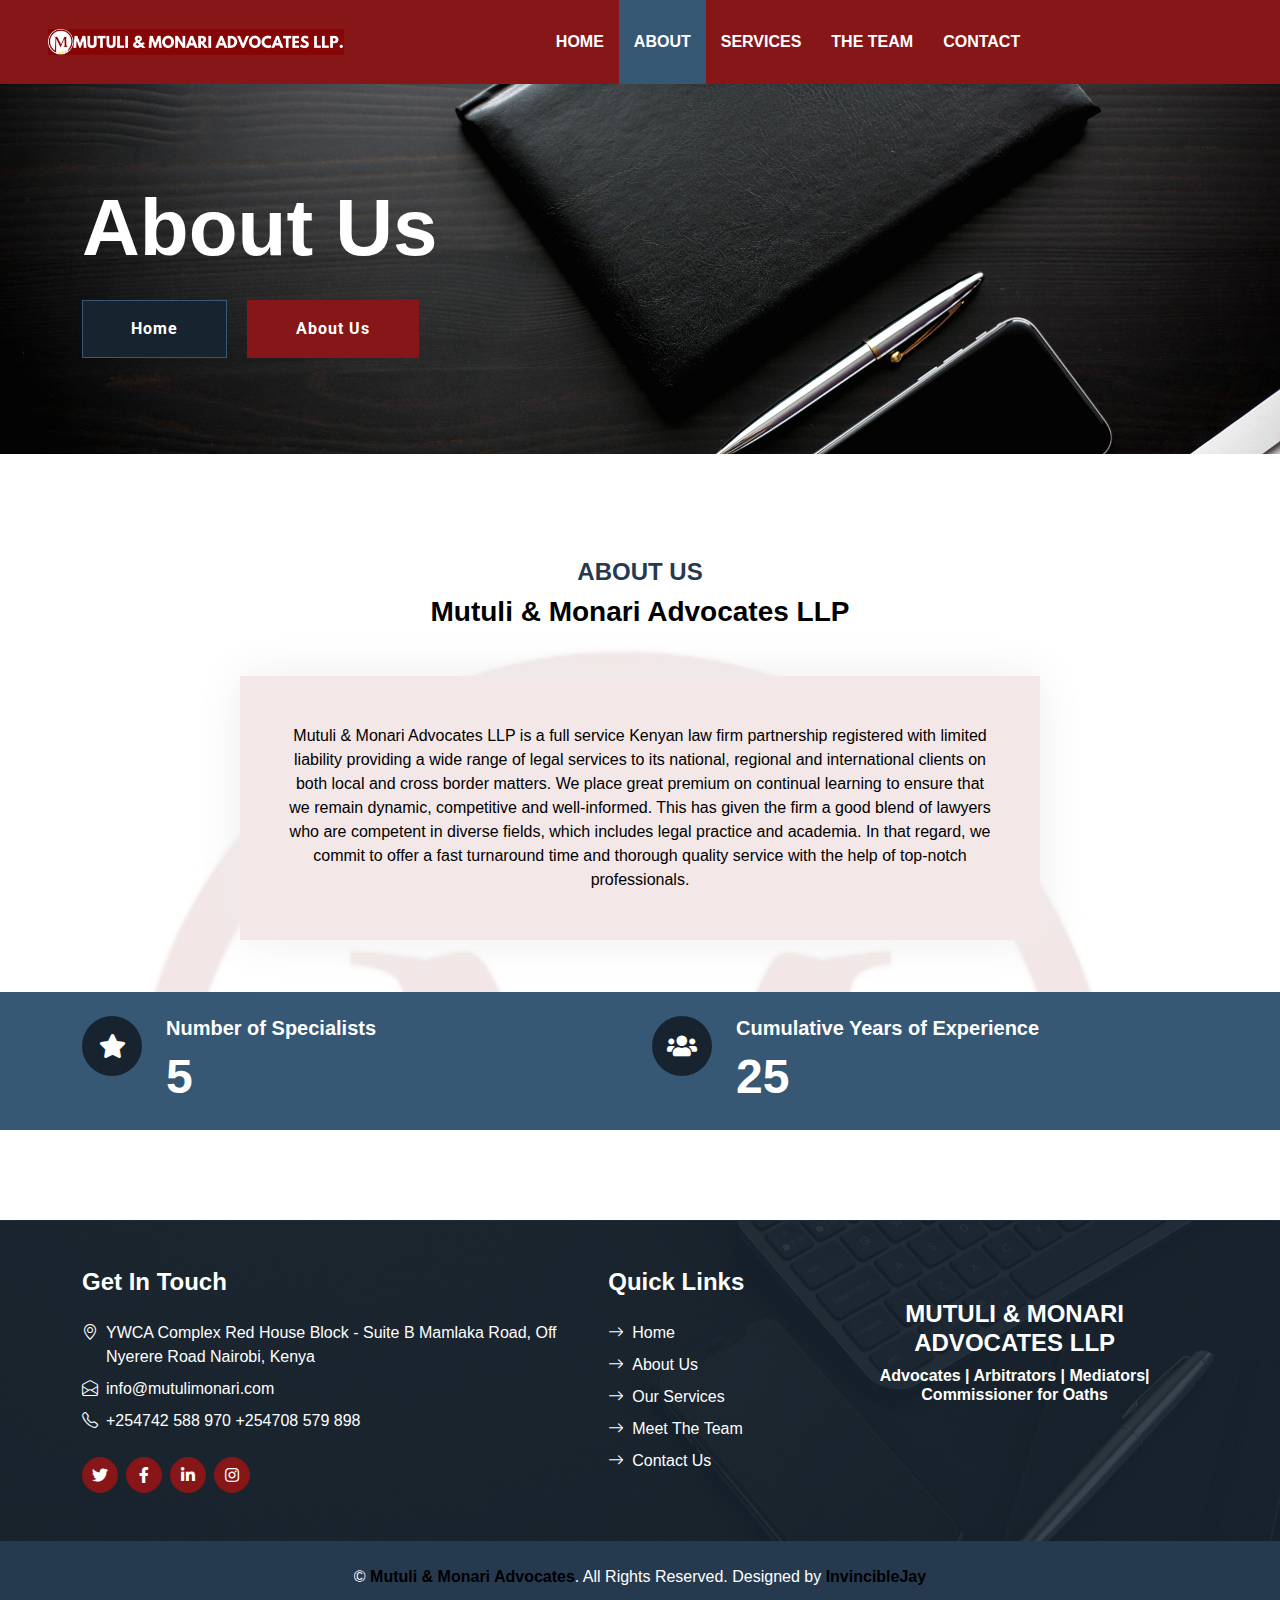
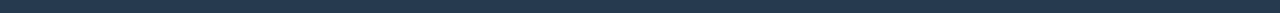
<file: about.html>
<!DOCTYPE html>
<html lang="en">

<head>
    <meta charset="utf-8">
    <title>Mutuli & Monari Advocates</title>
    <meta content="width=device-width, initial-scale=1.0" name="viewport">
    <meta content="Free HTML Templates" name="keywords">
    <meta content="Free HTML Templates" name="description">

    <!-- Favicon -->
    <link href="img/favicon.ico" rel="icon">

    <!-- Google Web Fonts -->
    <link rel="preconnect" href="https://fonts.gstatic.com">
    <link href="https://fonts.googleapis.com/css2?family=Open+Sans:wght@400;600&family=Roboto:wght@500;700&display=swap" rel="stylesheet">

    <!-- Icon Font Stylesheet -->
    <link href="https://cdnjs.cloudflare.com/ajax/libs/font-awesome/5.15.0/css/all.min.css" rel="stylesheet">
    <link href="https://cdn.jsdelivr.net/npm/bootstrap-icons@1.4.1/font/bootstrap-icons.css" rel="stylesheet">

    <!-- Libraries Stylesheet -->
    <link href="lib/owlcarousel/assets/owl.carousel.min.css" rel="stylesheet">

    <!-- Customized Bootstrap Stylesheet -->
    <link href="css/bootstrap.min.css" rel="stylesheet">

    <!-- Template Stylesheet -->
    <link href="css/style.css" rel="stylesheet">
</head>

<body>
    <!-- Topbar Start -->
   <!-- <div class="container-fluid px-5 d-none d-lg-block">
        <div class="row gx-5 py-3 align-items-center">
            <div class="col-lg-3">
                <div class="d-flex align-items-center justify-content-start">
				<img class="img-fluid w-30" src="img/logo.png" alt="">
                   <!-- <i class="bi bi-phone-vibrate fs-1 text-primary me-2"></i>
                    <h2 class="mb-0">+012 345 6789</h2>
                </div>
            </div>
            <div class="col-lg-6">
                <div class="d-flex align-items-center justify-content-center">
                    <a href="index.html" class="navbar-brand ms-lg-0">
                        <h1 class="m-0 display-5 text-primary">MUTULI & MONARI ADVOCATES LLP</h1>
                    </a>
                </div>
            </div>
            <div class="col-lg-3">
                <div class="d-flex align-items-center justify-content-end">
                    <a class="btn btn-primary btn-square rounded-circle me-2" href="#"><i class="fab fa-twitter"></i></a>
                    <a class="btn btn-primary btn-square rounded-circle me-2" href="#"><i class="fab fa-facebook-f"></i></a>
                    <a class="btn btn-primary btn-square rounded-circle me-2" href="https://www.google.com/url?sa=t&rct=j&q=&esrc=s&source=web&cd=&cad=rja&uact=8&ved=2ahUKEwimqMjp0Pb7AhXV3oUKHWDyASoQFnoECBQQAQ&url=https%3A%2F%2Fke.linkedin.com%2Fcompany%2Fmutuli-monari-advocates-llp&usg=AOvVaw3Au6HDKirfcSnIUM6yLDVP"><i class="fab fa-linkedin-in"></i></a>
                    <a class="btn btn-primary btn-square rounded-circle" href="#"><i class="fab fa-instagram"></i></a>
                </div>
            </div>
        </div>
    </div>-->
    <!-- Topbar End -->


    <!-- Navbar Start -->
    <nav class="navbar navbar-expand-lg bg-upnav navbar-dark shadow-sm py-3 py-lg-0 px-3 px-lg-5">
        <a href="index.html" class="navbar-brand d-flex d-lg-none">
            <h1 class="display-100 text-secondary mb-md-4">MUTULI & MONARI LLP</h1>
        </a>
        <button class="navbar-toggler" type="button" data-bs-toggle="collapse" data-bs-target="#navbarCollapse">
            <span class="navbar-toggler-icon"></span>
        </button>
		
		<div class="col-lg-3">
                <div class="d-flex align-items-center justify-content-start">
				<img class="img-fluid w-30" src="img/Log.png">
                </div>
         </div>
        <div class="collapse navbar-collapse" id="navbarCollapse">
            <div class="navbar-nav mx-auto py-0">
                <a href="index.html" class="nav-item nav-link">Home</a>
                <a href="about.html" class="nav-item nav-link active">About</a>
                <a href="service.html" class="nav-item nav-link">Services</a>
                <a href="team.html" class="nav-item nav-link">The Team</a>
                <a href="contact.html" class="nav-item nav-link">Contact</a>
            </div>
        </div>
    </nav>
    <!-- Navbar End -->


    <!-- Hero Start -->
    <div class="container-fluid bg-primary py-5 bg-hero mb-5">
        <div class="container py-5">
            <div class="row justify-content-start">
                <div class="col-lg-8 text-center text-lg-start">
                    <h1 class="display-1 text-white mb-md-4">About Us</h1>
                    <a href="" class="btn btn-primary py-md-3 px-md-5 me-3">Home</a>
                    <a href="" class="btn btn-secondary py-md-3 px-md-5">About Us</a>
                </div>
            </div>
        </div>
    </div>
    <!-- Hero End -->


    <!-- About Start -->
	<div class="bg-image">
    <div class="container-fluid about pt-2">
        <div class="container">
            <div class="row gx-3">
                <!--<div class="col-lg-6 mb-5 mb-lg-0">
                    <div class="d-flex h-80 border border-5 border-primary border-bottom-0 pt-4">
                        <img class="img-fluid mt-auto mx-auto" src="img/back1.png">
                    </div>
                </div>-->
                <div class="container-fluid py-5">
                    <div class="mx-auto text-center mb-5" style="max-width: 500px;">
                        <h4 class="text-primary text-uppercase">About Us</h4>
                        <h3 class="display-8">Mutuli & Monari Advocates LLP</h3>
                    </div>
			         <div class="mx-auto text-center mb-1" style="max-width: 800px;">
                     <div class="service-item bg-light text-center p-5">
                        <p class="mb-0">Mutuli & Monari Advocates LLP is a full service Kenyan law firm partnership registered with
					limited liability providing a wide range of legal services to its national, regional and international clients
					on both local and cross border matters.
                    We place great premium on continual learning to ensure that we remain dynamic, competitive and well-informed. 
					This has given the firm a good blend of lawyers who are competent in diverse fields, which includes legal practice 
					and academia. 
                    In that regard, we commit to offer a fast turnaround time and thorough quality service with the help of top-notch professionals.</p>
                     </div>              
                     </div>
                </div>
            </div>
        </div>
    </div>
	</div>
    <!-- About End -->


    <!-- Facts Start -->
        <div class="container-fluid bg-primary facts py-6 mb-5">
        <div class="container py-4">
            <div class="row gx-10 gy-10">
                <div class="col-lg-6 col-md-6">
                    <div class="d-flex">
                        <div class="bg-secondary rounded-circle d-flex align-items-center justify-content-center mb-4" style="width: 60px; height: 60px;">
                            <i class="fa fa-star fs-4 text-white"></i>
                        </div>
                        <div class="ps-4">
                            <h5 class="text-white">Number of Specialists</h5>
                            <h1 class="display-5 text-white mb-0" data-toggle="counter-up">5</h1>
                        </div>
                    </div>
                </div>
                <div class="col-lg-6 col-md-6">
                    <div class="d-flex">
                        <div class="bg-secondary rounded-circle d-flex align-items-center justify-content-center mb-3" style="width: 60px; height: 60px;">
                            <i class="fa fa-users fs-4 text-white"></i>
                        </div>
                        <div class="ps-4">
                            <h5 class="text-white">Cumulative Years of Experience</h5>
                            <h1 class="display-5 text-white mb-0" data-toggle="counter-up">25</h1>
                        </div>
                    </div>
                </div>
            </div>
        </div>
    </div>
    <!-- Facts End -->


    <!-- Team Start -->
   <!-- <div class="container-fluid py-5">
        <div class="container">
            <div class="mx-auto text-center mb-5" style="max-width: 500px;">
                <h6 class="text-primary text-uppercase">The Team</h6>
                <h1 class="display-5">We Are Professional Organic Farmers</h1>
            </div>
            <div class="row g-5">
                <div class="col-lg-4 col-md-6">
                    <div class="row g-0">
                        <div class="col-10">
                            <div class="position-relative">
                                <img class="img-fluid w-100" src="img/team-1.jpg" alt="">
                                <div class="position-absolute start-0 bottom-0 w-100 py-3 px-4" style="background: rgba(52, 173, 84, .85);">
                                    <h4 class="text-white">Farmer Name</h4>
                                    <span class="text-white">Designation</span>
                                </div>
                            </div>
                        </div>
                        <div class="col-2">
                            <div class="h-100 d-flex flex-column align-items-center justify-content-around bg-secondary py-5">
                                <a class="btn btn-square rounded-circle bg-white" href="#"><i class="fab fa-twitter text-secondary"></i></a>
                                <a class="btn btn-square rounded-circle bg-white" href="#"><i class="fab fa-facebook-f text-secondary"></i></a>
                                <a class="btn btn-square rounded-circle bg-white" href="#"><i class="fab fa-linkedin-in text-secondary"></i></a>
                                <a class="btn btn-square rounded-circle bg-white" href="#"><i class="fab fa-instagram text-secondary"></i></a>
                            </div>
                        </div>
                    </div>
                </div>
                <div class="col-lg-4 col-md-6">
                    <div class="row g-0">
                        <div class="col-10">
                            <div class="position-relative">
                                <img class="img-fluid w-100" src="img/team-2.jpg" alt="">
                                <div class="position-absolute start-0 bottom-0 w-100 py-3 px-4" style="background: rgba(52, 173, 84, .85);">
                                    <h4 class="text-white">Farmer Name</h4>
                                    <span class="text-white">Designation</span>
                                </div>
                            </div>
                        </div>
                        <div class="col-2">
                            <div class="h-100 d-flex flex-column align-items-center justify-content-around bg-secondary py-5">
                                <a class="btn btn-square rounded-circle bg-white" href="#"><i class="fab fa-twitter text-secondary"></i></a>
                                <a class="btn btn-square rounded-circle bg-white" href="#"><i class="fab fa-facebook-f text-secondary"></i></a>
                                <a class="btn btn-square rounded-circle bg-white" href="#"><i class="fab fa-linkedin-in text-secondary"></i></a>
                                <a class="btn btn-square rounded-circle bg-white" href="#"><i class="fab fa-instagram text-secondary"></i></a>
                            </div>
                        </div>
                    </div>
                </div>
                <div class="col-lg-4 col-md-6">
                    <div class="row g-0">
                        <div class="col-10">
                            <div class="position-relative">
                                <img class="img-fluid w-100" src="img/team-3.jpg" alt="">
                                <div class="position-absolute start-0 bottom-0 w-100 py-3 px-4" style="background: rgba(52, 173, 84, .85);">
                                    <h4 class="text-white">Farmer Name</h4>
                                    <span class="text-white">Designation</span>
                                </div>
                            </div>
                        </div>
                        <div class="col-2">
                            <div class="h-100 d-flex flex-column align-items-center justify-content-around bg-secondary py-5">
                                <a class="btn btn-square rounded-circle bg-white" href="#"><i class="fab fa-twitter text-secondary"></i></a>
                                <a class="btn btn-square rounded-circle bg-white" href="#"><i class="fab fa-facebook-f text-secondary"></i></a>
                                <a class="btn btn-square rounded-circle bg-white" href="#"><i class="fab fa-linkedin-in text-secondary"></i></a>
                                <a class="btn btn-square rounded-circle bg-white" href="#"><i class="fab fa-instagram text-secondary"></i></a>
                            </div>
                        </div>
                    </div>
                </div>
            </div>
        </div>
    </div>-->
    <!-- Team End -->
    

    <!-- Footer Start -->
    <div class="container-fluid bg-footer bg-primary text-white mt-5">
        <div class="container">
            <div class="row gx-2">
                <div class="col-lg-8 col-md-6">
                    <div class="row gx-5">
                        <div class="col-lg-8 col-md-12 pt-5 mb-5">
                            <h4 class="text-white mb-4">Get In Touch</h4>
                            <div class="d-flex mb-2">
                                <i class="bi bi-geo-alt text-white me-2"></i>
                                <p class="text-white mb-0">YWCA Complex
									Red House Block - Suite B
									Mamlaka Road, Off Nyerere Road
									Nairobi, Kenya
									<p>					
                            </div>
                            <div class="d-flex mb-2">
                                <i class="bi bi-envelope-open text-white me-2"></i>
                                <p class="text-white mb-0">info@mutulimonari.com</p>
                            </div>
                            <div class="d-flex mb-2">
                                <i class="bi bi-telephone text-white me-2"></i>
                                <p class="text-white mb-0">+254742 588 970
								                           +254708 579 898</p>
                            </div>
                            <div class="d-flex mt-4">
                                <a class="btn btn-secondary btn-square rounded-circle me-2" href="#"><i class="fab fa-twitter"></i></a>
                                <a class="btn btn-secondary btn-square rounded-circle me-2" href="#"><i class="fab fa-facebook-f"></i></a>
                                <a class="btn btn-secondary btn-square rounded-circle me-2" href="#"><i class="fab fa-linkedin-in"></i></a>
                                <a class="btn btn-secondary btn-square rounded-circle" href="#"><i class="fab fa-instagram"></i></a>
                            </div>
                        </div>
                        <div class="col-lg-4 col-md-12 pt-0 pt-lg-5 mb-5">
                            <h4 class="text-white mb-4">Quick Links</h4>
                            <div class="d-flex flex-column justify-content-start">
                                <a class="text-white mb-2" href="index.html"><i class="bi bi-arrow-right text-white me-2"></i>Home</a>
                                <a class="text-white mb-2" href="about.html"><i class="bi bi-arrow-right text-white me-2"></i>About Us</a>
                                <a class="text-white mb-2" href="service.html"><i class="bi bi-arrow-right text-white me-2"></i>Our Services</a>
                                <a class="text-white mb-2" href="team.html"><i class="bi bi-arrow-right text-white me-2"></i>Meet The Team</a>
                                <a class="text-white" href="contact.html"><i class="bi bi-arrow-right text-white me-2"></i>Contact Us</a>
                            </div>
                        </div>
                        <!--<div class="col-lg-4 col-md-12 pt-0 pt-lg-5 mb-5">
                            <h4 class="text-white mb-4">Popular Links</h4>
                            <div class="d-flex flex-column justify-content-start">
                                <a class="text-white mb-2" href="#"><i class="bi bi-arrow-right text-white me-2"></i>Home</a>
                                <a class="text-white mb-2" href="#"><i class="bi bi-arrow-right text-white me-2"></i>About Us</a>
                                <a class="text-white mb-2" href="#"><i class="bi bi-arrow-right text-white me-2"></i>Our Services</a>
                                <a class="text-white mb-2" href="#"><i class="bi bi-arrow-right text-white me-2"></i>Meet The Team</a>
                                <a class="text-white mb-2" href="#"><i class="bi bi-arrow-right text-white me-2"></i>Latest Blog</a>
                                <a class="text-white" href="#"><i class="bi bi-arrow-right text-white me-2"></i>Contact Us</a>
                            </div>
                        </div>-->
                    </div>
                </div>
                <div class="col-lg-4 col-md-6 mt-lg-n5">
                    <div class="d-flex flex-column align-items-center justify-content-center text-center h-100 style="background: rgba(23, 36, 48, 0.85);"">
                        <h4 class="text-white">MUTULI & MONARI ADVOCATES LLP</h4>
                        <h6 class="text-white">Advocates | Arbitrators | Mediators| Commissioner for Oaths</h6>
                    </div>
                </div>
            </div>
        </div>
    </div>
    <div class="container-fluid bg-dark text-white py-4">
        <div class="container text-center">
            <p class="mb-0">&copy; <a class="text-secondary fw-bold" href="#">Mutuli & Monari Advocates</a>. All Rights Reserved. Designed by <a class="text-secondary fw-bold" href="https://www.linkedin.com/in/jevinarlys-khamasi-msc-bsc-018a3393">InvincibleJay</a></p>
        </div>
    </div>
    <!-- Footer End -->


    <!-- Back to Top -->
    <a href="#" class="btn btn-secondary py-3 fs-4 back-to-top"><i class="bi bi-arrow-up"></i></a>


    <!-- JavaScript Libraries -->
    <script src="https://code.jquery.com/jquery-3.4.1.min.js"></script>
    <script src="https://cdn.jsdelivr.net/npm/bootstrap@5.0.0/dist/js/bootstrap.bundle.min.js"></script>
    <script src="lib/easing/easing.min.js"></script>
    <script src="lib/waypoints/waypoints.min.js"></script>
    <script src="lib/counterup/counterup.min.js"></script>
    <script src="lib/owlcarousel/owl.carousel.min.js"></script>

    <!-- Template Javascript -->
    <script src="js/main.js"></script>
</body>

</html>
</file>
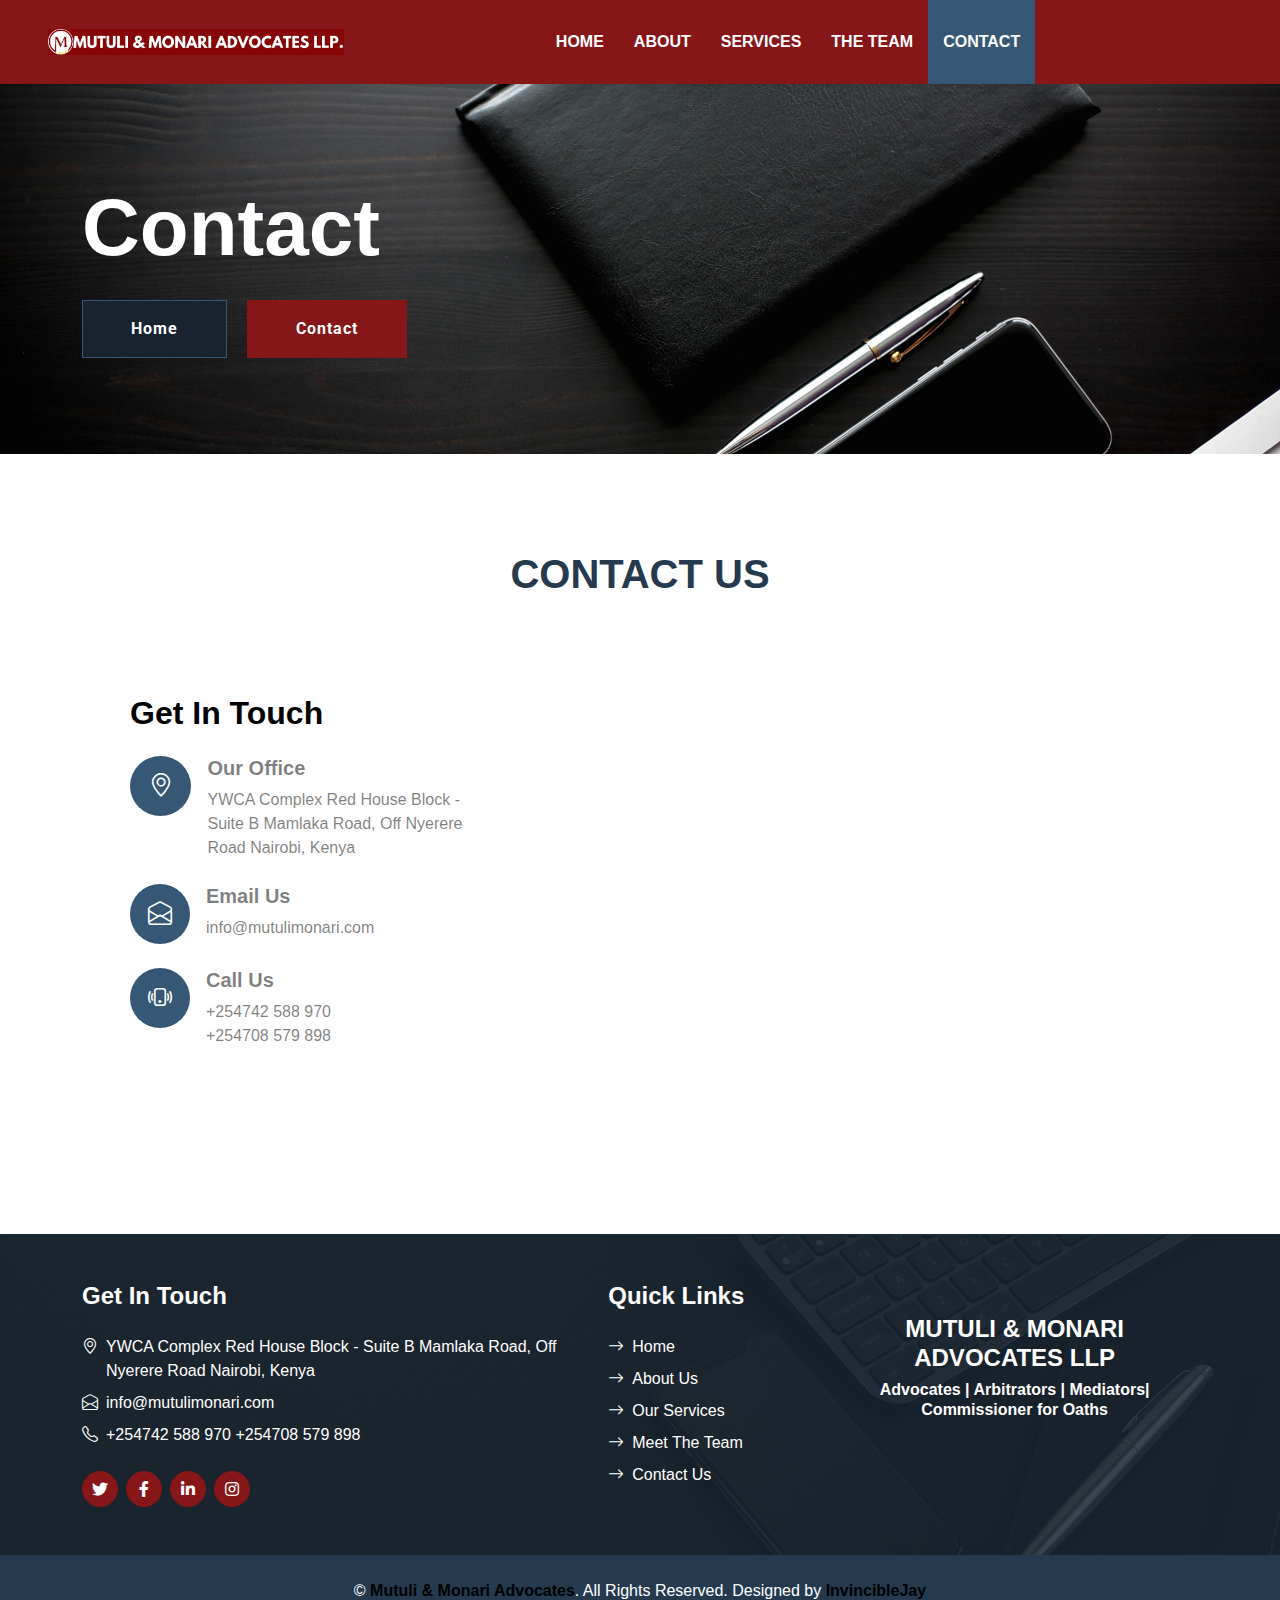
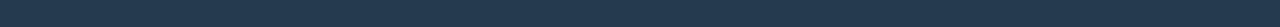
<file: contact.html>
<!DOCTYPE html>
<html lang="en">

<head>
    <meta charset="utf-8">
    <title>Mutuli & Monari Advocates</title>
    <meta content="width=device-width, initial-scale=1.0" name="viewport">
    <meta content="Free HTML Templates" name="keywords">
    <meta content="Free HTML Templates" name="description">

    <!-- Favicon -->
    <link href="img/favicon.ico" rel="icon">

    <!-- Google Web Fonts -->
    <link rel="preconnect" href="https://fonts.gstatic.com">
    <link href="https://fonts.googleapis.com/css2?family=Open+Sans:wght@400;600&family=Roboto:wght@500;700&display=swap" rel="stylesheet">

    <!-- Icon Font Stylesheet -->
    <link href="https://cdnjs.cloudflare.com/ajax/libs/font-awesome/5.15.0/css/all.min.css" rel="stylesheet">
    <link href="https://cdn.jsdelivr.net/npm/bootstrap-icons@1.4.1/font/bootstrap-icons.css" rel="stylesheet">

    <!-- Libraries Stylesheet -->
    <link href="lib/owlcarousel/assets/owl.carousel.min.css" rel="stylesheet">

    <!-- Customized Bootstrap Stylesheet -->
    <link href="css/bootstrap.min.css" rel="stylesheet">

    <!-- Template Stylesheet -->
    <link href="css/style.css" rel="stylesheet">
</head>

<body>
    <!-- Topbar Start -->
    <!--<div class="container-fluid px-5 d-none d-lg-block">
        <div class="row gx-5 py-3 align-items-center">
            <div class="col-lg-3">
                <div class="d-flex align-items-center justify-content-start">
				<img class="img-fluid w-30" src="img/logo.png" alt="">
                </div>
            </div>
            <div class="col-lg-6">
                <div class="d-flex align-items-center justify-content-center">
                    <a href="index.html" class="navbar-brand ms-lg-0">
                        <h1 class="m-0 display-5 text-primary">MUTULI & MONARI ADVOCATES LLP</h1>
                    </a>
                </div>
            </div>
            <div class="col-lg-3">
                <div class="d-flex align-items-center justify-content-end">
                    <a class="btn btn-primary btn-square rounded-circle me-2" href="#"><i class="fab fa-twitter"></i></a>
                    <a class="btn btn-primary btn-square rounded-circle me-2" href="#"><i class="fab fa-facebook-f"></i></a>
                    <a class="btn btn-primary btn-square rounded-circle me-2" href="https://www.google.com/url?sa=t&rct=j&q=&esrc=s&source=web&cd=&cad=rja&uact=8&ved=2ahUKEwimqMjp0Pb7AhXV3oUKHWDyASoQFnoECBQQAQ&url=https%3A%2F%2Fke.linkedin.com%2Fcompany%2Fmutuli-monari-advocates-llp&usg=AOvVaw3Au6HDKirfcSnIUM6yLDVP"><i class="fab fa-linkedin-in"></i></a>
                    <a class="btn btn-primary btn-square rounded-circle" href="#"><i class="fab fa-instagram"></i></a>
                </div>
            </div>
        </div>
    </div>-->
    <!-- Topbar End -->


    <!-- Navbar Start -->
    <nav class="navbar navbar-expand-lg bg-upnav navbar-dark shadow-sm py-3 py-lg-0 px-3 px-lg-5">
        <a href="index.html" class="navbar-brand d-flex d-lg-none">
            <h1 class="display-100 text-secondary mb-md-4">MUTULI & MONARI LLP</h1>
        </a>
        <button class="navbar-toggler" type="button" data-bs-toggle="collapse" data-bs-target="#navbarCollapse">
            <span class="navbar-toggler-icon"></span>
        </button>
		
		<div class="col-lg-3">
                <div class="d-flex align-items-center justify-content-start">
				<img class="img-fluid w-30" src="img/Log.png">
                </div>
         </div>
			
        <div class="collapse navbar-collapse" id="navbarCollapse">
            <div class="navbar-nav mx-auto py-0">
                <a href="index.html" class="nav-item nav-link">Home</a>
                <a href="about.html" class="nav-item nav-link">About</a>
                <a href="service.html" class="nav-item nav-link">Services</a>
                <a href="team.html" class="nav-item nav-link">The Team</a>
                <a href="contact.html" class="nav-item nav-link active">Contact</a>
            </div>
        </div>
    </nav>
    <!-- Navbar End -->


    <!-- Hero Start -->
    <div class="container-fluid bg-primary py-5 bg-hero mb-5">
        <div class="container py-5">
            <div class="row justify-content-start">
                <div class="col-lg-8 text-center text-lg-start">
                    <h1 class="display-1 text-white mb-md-4">Contact</h1>
                    <a href="" class="btn btn-primary py-md-3 px-md-5 me-3">Home</a>
                    <a href="" class="btn btn-secondary py-md-3 px-md-5">Contact</a>
                </div>
            </div>
        </div>
    </div>
    <!-- Hero End -->


    <!-- Contact Start -->
    <div class="container-fluid py-5">
        <div class="container">
            <div class="mx-auto text-center mb-5" style="max-width: 500px;">
                <h1 class="text-primary text-uppercase">Contact Us</h1>
            </div>
            <div class="row g-0">
                <div class="col-5">
                    <div class="h-100 p-5">
                        <h2 class="text-black mb-4">Get In Touch</h2>
                        <div class="d-flex mb-4">
                            <div class="bg-primary rounded-circle d-flex align-items-center justify-content-center" style="width: 140px; height: 60px;">
                                <i class="bi bi-geo-alt fs-4 text-white"></i>
                            </div>
                            <div class="ps-3">
                                <h5 class="text-black-50">Our Office</h5>
                                <span class="text-black-50">YWCA Complex
                                                        Red House Block - Suite B
                                                        Mamlaka Road, Off Nyerere Road
                                                        Nairobi, Kenya
									</span>
                            </div>
                        </div>
                        <div class="d-flex mb-4">
                            <div class="bg-primary rounded-circle d-flex align-items-center justify-content-center" style="width: 60px; height: 60px;">
                                <i class="bi bi-envelope-open fs-4 text-white"></i>
                            </div>
                            <div class="ps-3">
                                <h5 class="text-black-50">Email Us</h5>
                                <span class="text-black-50">info@mutulimonari.com
								                            </span>
                            </div>
                        </div>
                        <div class="d-flex">
                            <div class="bg-primary rounded-circle d-flex align-items-center justify-content-center" style="width: 60px; height: 60px;">
                                <i class="bi bi-phone-vibrate fs-4 text-white"></i>
                            </div>
                            <div class="ps-3">
                                <h5 class="text-black-50">Call Us</h5>
                                <span class="text-black-50">+254742 588 970
								                         <p class="mb-0">+254708 579 898</p></span>
                            </div>
                        </div>
                    </div>
                </div>
            </div>
        </div>
    </div>
    <!-- Contact End -->


    <!-- Footer Start -->
<div class="container-fluid bg-footer bg-primary text-white mt-5">
        <div class="container">
            <div class="row gx-2">
                <div class="col-lg-8 col-md-6">
                    <div class="row gx-5">
                        <div class="col-lg-8 col-md-12 pt-5 mb-5">
                            <h4 class="text-white mb-4">Get In Touch</h4>
                            <div class="d-flex mb-2">
                                <i class="bi bi-geo-alt text-white me-2"></i>
                                <p class="text-white mb-0">YWCA Complex
                                                        Red House Block - Suite B
                                                        Mamlaka Road, Off Nyerere Road
                                                        Nairobi, Kenya</p>					
                            </div>
                            <div class="d-flex mb-2">
                                <i class="bi bi-envelope-open text-white me-2"></i>
                                <p class="text-white mb-0">info@mutulimonari.com
								                            </p>
                            </div>
                            <div class="d-flex mb-2">
                                <i class="bi bi-telephone text-white me-2"></i>
                                <p class="text-white mb-0">+254742 588 970
								                           +254708 579 898</p>
                            </div>
                            <div class="d-flex mt-4">
                                <a class="btn btn-secondary btn-square rounded-circle me-2" href="#"><i class="fab fa-twitter"></i></a>
                                <a class="btn btn-secondary btn-square rounded-circle me-2" href="#"><i class="fab fa-facebook-f"></i></a>
                                <a class="btn btn-secondary btn-square rounded-circle me-2" href="#"><i class="fab fa-linkedin-in"></i></a>
                                <a class="btn btn-secondary btn-square rounded-circle" href="#"><i class="fab fa-instagram"></i></a>
                            </div>
                        </div>
                        <div class="col-lg-4 col-md-12 pt-0 pt-lg-5 mb-5">
                            <h4 class="text-white mb-4">Quick Links</h4>
                            <div class="d-flex flex-column justify-content-start">
                                <a class="text-white mb-2" href="index.html"><i class="bi bi-arrow-right text-white me-2"></i>Home</a>
                                <a class="text-white mb-2" href="about.html"><i class="bi bi-arrow-right text-white me-2"></i>About Us</a>
                                <a class="text-white mb-2" href="service.html"><i class="bi bi-arrow-right text-white me-2"></i>Our Services</a>
                                <a class="text-white mb-2" href="team.html"><i class="bi bi-arrow-right text-white me-2"></i>Meet The Team</a>
                                <a class="text-white" href="contact.html"><i class="bi bi-arrow-right text-white me-2"></i>Contact Us</a>
                            </div>
                        </div>
                    </div>
                </div>
                <div class="col-lg-4 col-md-6 mt-lg-n5">
                    <div class="d-flex flex-column align-items-center justify-content-center text-center h-100 style="background: rgba(23, 36, 48, 0.85);"">
                        <h4 class="text-white">MUTULI & MONARI ADVOCATES LLP</h4>
                        <h6 class="text-white">Advocates | Arbitrators | Mediators| Commissioner for Oaths</h6>
                    </div>
                </div>
            </div>
        </div>
    </div>
    <div class="container-fluid bg-dark text-white py-4">
        <div class="container text-center">
            <p class="mb-0">&copy; <a class="text-secondary fw-bold" href="#">Mutuli & Monari Advocates</a>. All Rights Reserved. Designed by <a class="text-secondary fw-bold" href="https://www.linkedin.com/in/jevinarlys-khamasi-msc-bsc-018a3393">InvincibleJay</a></p>
        </div>
    </div>
    <!-- Footer End -->


    <!-- Back to Top -->
    <a href="#" class="btn btn-secondary py-3 fs-4 back-to-top"><i class="bi bi-arrow-up"></i></a>


    <!-- JavaScript Libraries -->
    <script src="https://code.jquery.com/jquery-3.4.1.min.js"></script>
    <script src="https://cdn.jsdelivr.net/npm/bootstrap@5.0.0/dist/js/bootstrap.bundle.min.js"></script>
    <script src="lib/easing/easing.min.js"></script>
    <script src="lib/waypoints/waypoints.min.js"></script>
    <script src="lib/counterup/counterup.min.js"></script>
    <script src="lib/owlcarousel/owl.carousel.min.js"></script>

    <!-- Template Javascript -->
    <script src="js/main.js"></script>
</body>

</html>
</file>
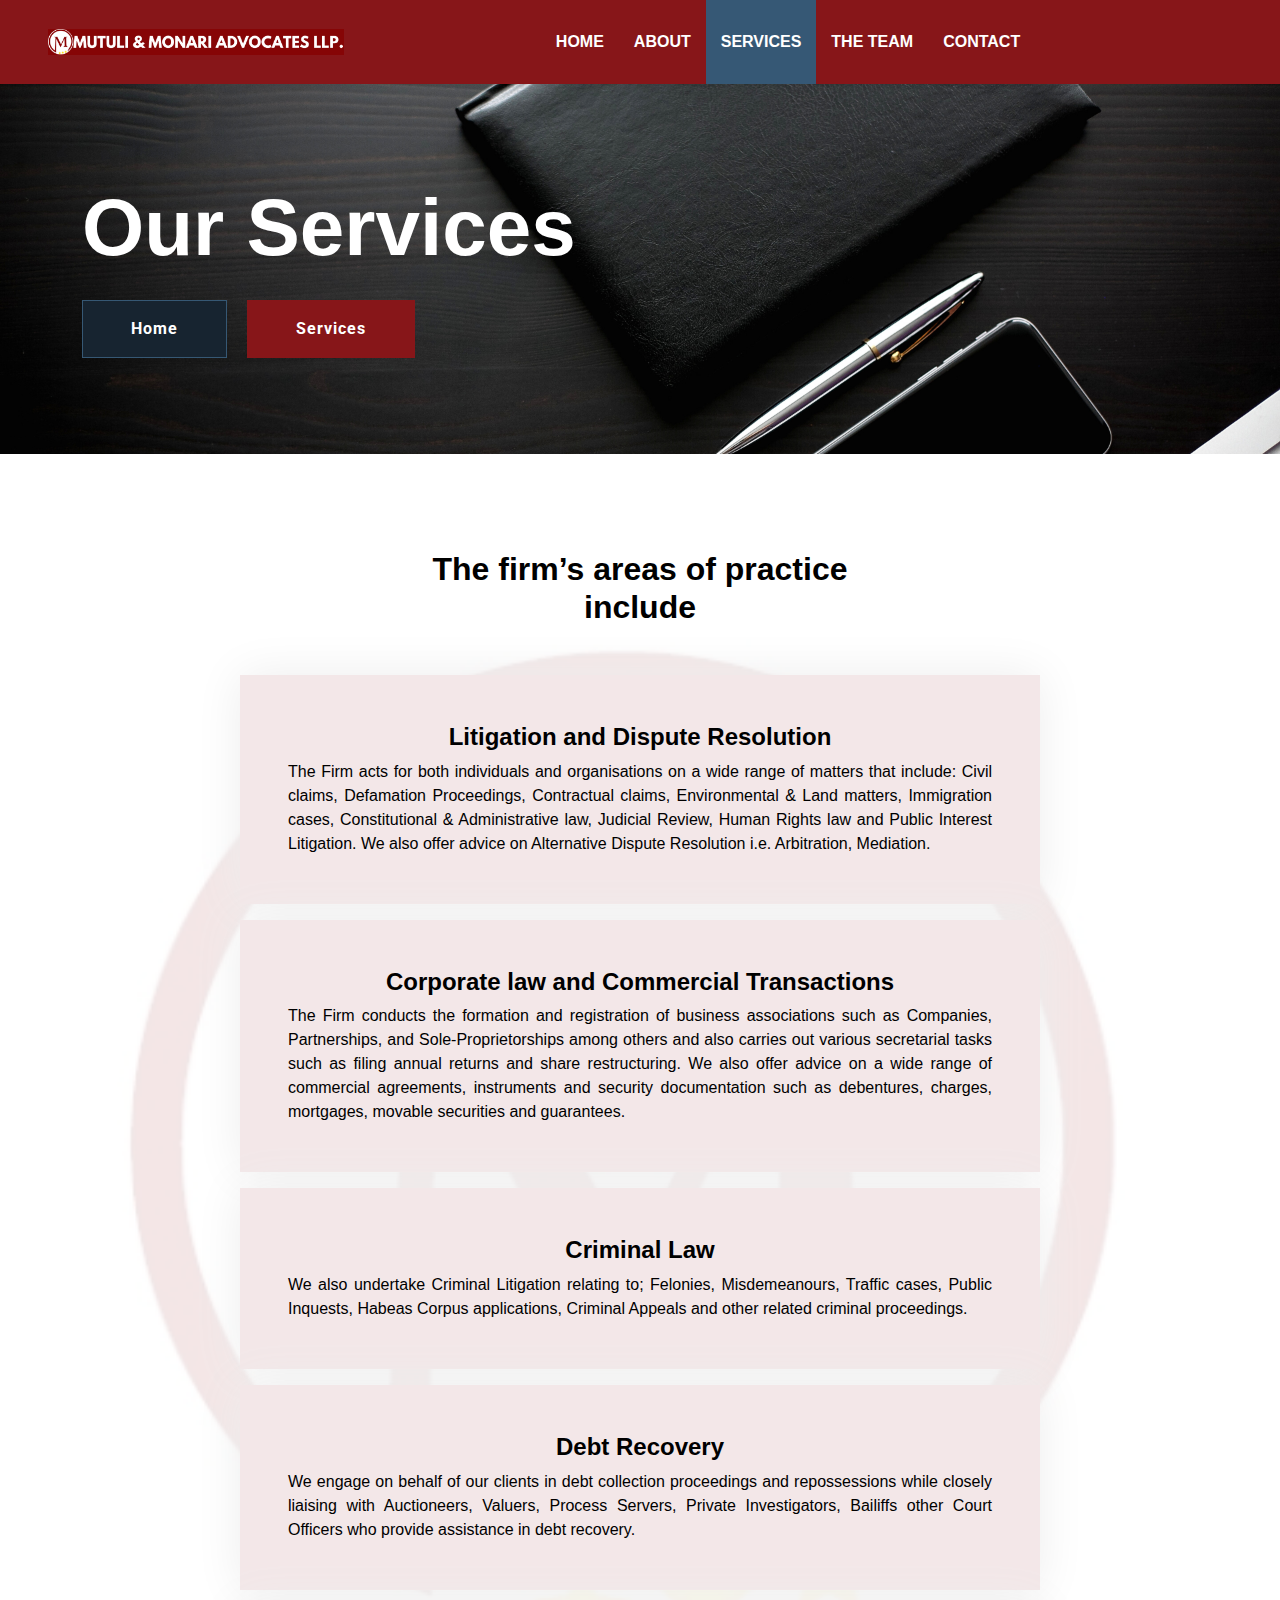
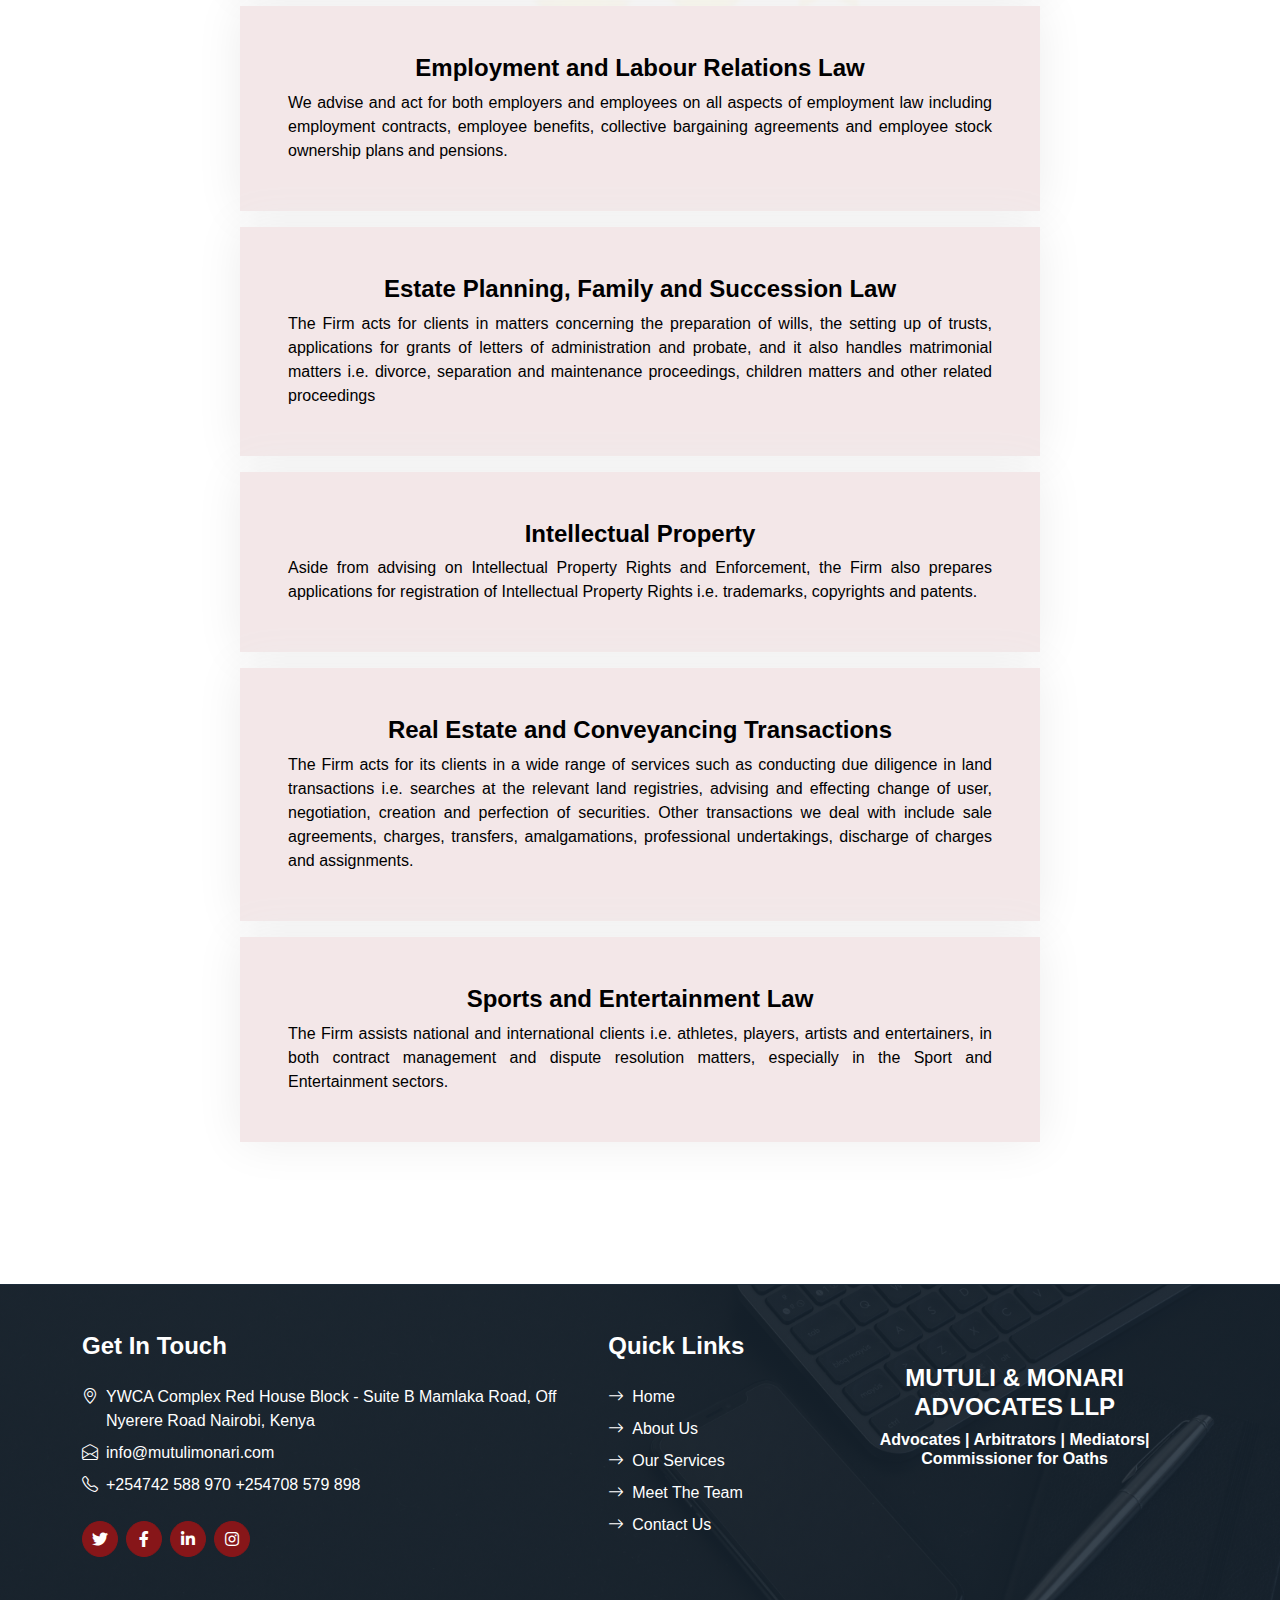
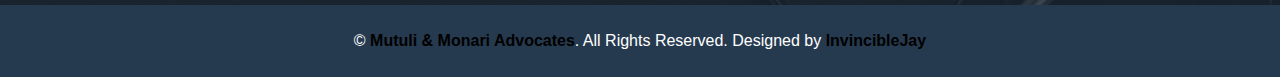
<file: service.html>
<!DOCTYPE html>
<html lang="en">

<head>
    <meta charset="utf-8">
    <title>Mutuli & Monari Advocates</title>
    <meta content="width=device-width, initial-scale=1.0" name="viewport">
    <meta content="Free HTML Templates" name="keywords">
    <meta content="Free HTML Templates" name="description">

    <!-- Favicon -->
    <link href="img/favicon.ico" rel="icon">

    <!-- Google Web Fonts -->
    <link rel="preconnect" href="https://fonts.gstatic.com">
    <link href="https://fonts.googleapis.com/css2?family=Open+Sans:wght@400;600&family=Roboto:wght@500;700&display=swap" rel="stylesheet">

    <!-- Icon Font Stylesheet -->
    <link href="https://cdnjs.cloudflare.com/ajax/libs/font-awesome/5.15.0/css/all.min.css" rel="stylesheet">
    <link href="https://cdn.jsdelivr.net/npm/bootstrap-icons@1.4.1/font/bootstrap-icons.css" rel="stylesheet">

    <!-- Libraries Stylesheet -->
    <link href="lib/owlcarousel/assets/owl.carousel.min.css" rel="stylesheet">

    <!-- Customized Bootstrap Stylesheet -->
    <link href="css/bootstrap.min.css" rel="stylesheet">

    <!-- Template Stylesheet -->
    <link href="css/style.css" rel="stylesheet">
</head>

<body>
    <!-- Topbar Start -->
     <!--<div class="container-fluid px-5 d-none d-lg-block">
        <div class="row gx-5 py-3 align-items-center">
            <div class="col-lg-3">
                <div class="d-flex align-items-center justify-content-start">
				<img class="img-fluid w-30" src="img/logo.png" alt="">
                   <!-- <i class="bi bi-phone-vibrate fs-1 text-primary me-2"></i>
                    <h2 class="mb-0">+012 345 6789</h2>
                </div>
            </div>
            <div class="col-lg-6">
                <div class="d-flex align-items-center justify-content-center">
                    <a href="index.html" class="navbar-brand ms-lg-0">
                        <h1 class="m-0 display-5 text-primary">MUTULI & MONARI ADVOCATES LLP</h1>
                    </a>
                </div>
            </div>
            <div class="col-lg-3">
                <div class="d-flex align-items-center justify-content-end">
                    <a class="btn btn-primary btn-square rounded-circle me-2" href="#"><i class="fab fa-twitter"></i></a>
                    <a class="btn btn-primary btn-square rounded-circle me-2" href="#"><i class="fab fa-facebook-f"></i></a>
                    <a class="btn btn-primary btn-square rounded-circle me-2" href="https://www.google.com/url?sa=t&rct=j&q=&esrc=s&source=web&cd=&cad=rja&uact=8&ved=2ahUKEwimqMjp0Pb7AhXV3oUKHWDyASoQFnoECBQQAQ&url=https%3A%2F%2Fke.linkedin.com%2Fcompany%2Fmutuli-monari-advocates-llp&usg=AOvVaw3Au6HDKirfcSnIUM6yLDVP"><i class="fab fa-linkedin-in"></i></a>
                    <a class="btn btn-primary btn-square rounded-circle" href="#"><i class="fab fa-instagram"></i></a>
                </div>
            </div>
        </div>
    </div>-->
    <!-- Topbar End -->


    <!-- Navbar Start -->
    <nav class="navbar navbar-expand-lg bg-upnav navbar-dark shadow-sm py-3 py-lg-0 px-3 px-lg-5">
        <a href="index.html" class="navbar-brand d-flex d-lg-none">
            <h1 class="display-100 text-secondary mb-md-4">MUTULI & MONARI LLP</h1>
        </a>
        <button class="navbar-toggler" type="button" data-bs-toggle="collapse" data-bs-target="#navbarCollapse">
            <span class="navbar-toggler-icon"></span>
        </button>
		
		<div class="col-lg-3">
                <div class="d-flex align-items-center justify-content-start">
				<img class="img-fluid w-30" src="img/Log.png">
                </div>
        </div>
			
        <div class="collapse navbar-collapse" id="navbarCollapse">
            <div class="navbar-nav mx-auto py-0">
                <a href="index.html" class="nav-item nav-link">Home</a>
                <a href="about.html" class="nav-item nav-link">About</a>
                <a href="service.html" class="nav-item nav-link active">Services</a>
                <a href="team.html" class="nav-item nav-link">The Team</a>
                <a href="contact.html" class="nav-item nav-link">Contact</a>
            </div>
        </div>
    </nav>
    <!-- Navbar End -->


    <!-- Hero Start -->
    <div class="container-fluid bg-primary py-5 bg-hero mb-5">
        <div class="container py-5">
            <div class="row justify-content-start">
                <div class="col-lg-8 text-center text-lg-start">
                    <h3 class="display-1 text-white mb-md-4">Our Services</h3>	
                    <a href="" class="btn btn-primary py-md-3 px-md-5 me-3">Home</a>
                    <a href="" class="btn btn-secondary py-md-3 px-md-5">Services</a>
                </div>
            </div>
        </div>
    </div>
    <!-- Hero End -->


    <!-- Services Start -->
	<div class="bg-image">
	<div class="container-fluid py-5">
        <div class="container">
		<div class="mx-auto text-center mb-5" style="max-width: 500px;">
                <h2 class="display-8">The firm’s areas of practice include</h2>
            </div>
		
            <div class="mx-auto text-center mb-1" style="max-width: 800px;">
                 <div class="service-item bg-light text-center p-5">
                        <h4>Litigation and Dispute Resolution</h4>
                        <p class="mb-0" align="justify">The Firm acts for both individuals and organisations on a wide range of matters that
						include: Civil claims, Defamation Proceedings, Contractual claims, Environmental & Land matters, 
						Immigration cases, Constitutional & Administrative law, Judicial Review, Human Rights law and Public 
						Interest Litigation. We also offer advice on Alternative Dispute Resolution i.e. Arbitration, Mediation.</p>
                    </div>
                
            </div>
			<p>
			
			</p>
			<div class="mx-auto text-center mb-1" style="max-width: 800px;">
                 <div class="service-item bg-light text-center p-5">
                        <h4>Corporate law and Commercial Transactions</h4>
                        <p class="mb-0" align="justify">The Firm conducts the formation and registration of business associations such as Companies,
						Partnerships, and Sole-Proprietorships among others and also carries out various secretarial tasks such as filing 
						annual returns and share restructuring. We also offer advice on a wide range of commercial agreements, 
						instruments and security documentation such as debentures, charges, mortgages, movable securities
						and guarantees.</p>
                    </div>
                
            </div>
			<p>
			
			</p>
			<div class="mx-auto text-center mb-1" style="max-width: 800px;">
                 <div class="service-item bg-light text-center p-5">
                        <h4>Criminal Law</h4>
                        <p class="mb-0" align="justify">We also undertake Criminal Litigation relating to; Felonies, Misdemeanours,
						Traffic cases, Public Inquests, Habeas Corpus applications, Criminal Appeals and other 
						related criminal proceedings.</p>
                    </div>
                
            </div>
			<p>
			
			</p>
			<div class="mx-auto text-center mb-1" style="max-width: 800px;">
                 <div class="service-item bg-light text-center p-5">
                        <h4>Debt Recovery</h4>
                        <p class="mb-0" align="justify">We engage on behalf of our clients in debt collection proceedings and repossessions 
						while closely liaising with Auctioneers, Valuers, Process Servers, Private Investigators, Bailiffs 
						other Court Officers who provide assistance in debt recovery.</p>
                    </div>
                
            </div>
			<p>
			
			</p>
			<div class="mx-auto text-center mb-1" style="max-width: 800px;">
                 <div class="service-item bg-light text-center p-5">
                        <h4>Employment and Labour Relations Law</h4>
                        <p class="mb-0" align="justify">We advise and act for both employers and employees on all aspects of employment law 
						including employment contracts, employee benefits, collective bargaining agreements and employee
						stock ownership plans and pensions.</p>
                    </div>
                
            </div>
			<p>
			
			</p>
			<div class="mx-auto text-center mb-1" style="max-width: 800px;">
                 <div class="service-item bg-light text-center p-5">
                        <h4>Estate Planning, Family and Succession Law</h4>
                        <p class="mb-0" align="justify">The Firm acts for clients in matters concerning the preparation of wills, 
						the setting up of trusts, applications for grants of letters of administration and probate, 
						and it also handles matrimonial matters i.e. divorce, separation and maintenance proceedings, 
						children matters and other related proceedings</p>
                    </div>
                
            </div>
			<p>
			
			</p>
			<div class="mx-auto text-center mb-1" style="max-width: 800px;">
                 <div class="service-item bg-light text-center p-5">
                        <h4>Intellectual Property</h4>
                        <p class="mb-0" align="justify">Aside from advising on Intellectual Property Rights and Enforcement, 
						the Firm also prepares applications for registration of Intellectual Property Rights 
						i.e. trademarks, copyrights and patents.</p>
                    </div>
                
            </div>
			<p>
			
			</p>
			<div class="mx-auto text-center mb-1" style="max-width: 800px;">
                 <div class="service-item bg-light text-center p-5">
                        <h4>Real Estate and Conveyancing Transactions</h4>
                        <p class="mb-0" align="justify">The Firm acts for its clients in a wide range of services such as conducting due diligence
						in land transactions i.e. searches at the relevant land registries, advising and effecting change of user, 
						negotiation, creation and perfection of securities. Other transactions we deal with include sale agreements, 
						charges, transfers, amalgamations, professional undertakings, discharge of charges and assignments.</p>
                    </div>
                
            </div>
			<p>
			
			</p>
			<div class="mx-auto text-center mb-1" style="max-width: 800px;">
                 <div class="service-item bg-light text-center p-5">
                        <h4>Sports and Entertainment Law</h4>
                        <p class="mb-0" align="justify">The Firm assists national and international clients i.e. athletes, players, 
						artists and entertainers, in both contract management and dispute resolution matters, 
						especially in the Sport and Entertainment sectors.</p>
                    </div>
                
            </div>
           <!-- <div class="owl-carousel product-carousel px-5">
                <div class="pb-5">
                    <div class="product-item position-relative bg-white d-flex flex-column text-center">
                        <img class="img-fluid mb-4" src="img/product-1.png" alt="">
                        <h6 class="mb-3">Organic Vegetable</h6>
                        <h5 class="text-primary mb-0">$19.00</h5>
                        <div class="btn-action d-flex justify-content-center">
                            <a class="btn bg-primary py-2 px-3" href=""><i class="bi bi-cart text-white"></i></a>
                            <a class="btn bg-secondary py-2 px-3" href=""><i class="bi bi-eye text-white"></i></a>
                        </div>
                    </div>
                </div>
                <div class="pb-5">
                    <div class="product-item position-relative bg-white d-flex flex-column text-center">
                        <img class="img-fluid mb-4" src="img/product-2.png" alt="">
                        <h6 class="mb-3">Organic Vegetable</h6>
                        <h5 class="text-primary mb-0">$19.00</h5>
                        <div class="btn-action d-flex justify-content-center">
                            <a class="btn bg-primary py-2 px-3" href=""><i class="bi bi-cart text-white"></i></a>
                            <a class="btn bg-secondary py-2 px-3" href=""><i class="bi bi-eye text-white"></i></a>
                        </div>
                    </div>
                </div>
                <div class="pb-5">
                    <div class="product-item position-relative bg-white d-flex flex-column text-center">
                        <img class="img-fluid mb-4" src="img/product-1.png" alt="">
                        <h6 class="mb-3">Organic Vegetable</h6>
                        <h5 class="text-primary mb-0">$19.00</h5>
                        <div class="btn-action d-flex justify-content-center">
                            <a class="btn bg-primary py-2 px-3" href=""><i class="bi bi-cart text-white"></i></a>
                            <a class="btn bg-secondary py-2 px-3" href=""><i class="bi bi-eye text-white"></i></a>
                        </div>
                    </div>
                </div>
                <div class="pb-5">
                    <div class="product-item position-relative bg-white d-flex flex-column text-center">
                        <img class="img-fluid mb-4" src="img/product-2.png" alt="">
                        <h6 class="mb-3">Organic Vegetable</h6>
                        <h5 class="text-primary mb-0">$19.00</h5>
                        <div class="btn-action d-flex justify-content-center">
                            <a class="btn bg-primary py-2 px-3" href=""><i class="bi bi-cart text-white"></i></a>
                            <a class="btn bg-secondary py-2 px-3" href=""><i class="bi bi-eye text-white"></i></a>
                        </div>
                    </div>
                </div>
                <div class="pb-5">
                    <div class="product-item position-relative bg-white d-flex flex-column text-center">
                        <img class="img-fluid mb-4" src="img/product-1.png" alt="">
                        <h6 class="mb-3">Organic Vegetable</h6>
                        <h5 class="text-primary mb-0">$19.00</h5>
                        <div class="btn-action d-flex justify-content-center">
                            <a class="btn bg-primary py-2 px-3" href=""><i class="bi bi-cart text-white"></i></a>
                            <a class="btn bg-secondary py-2 px-3" href=""><i class="bi bi-eye text-white"></i></a>
                        </div>
                    </div>
                </div>
            </div>-->
        </div>
    </div>
	</div>
	
   <!-- <div class="container-fluid py-5">
        <div class="container">
            <div class="row g-5">
                <div class="col-lg-4 col-md-6">
                    <div class="mb-3">
                        <h6 class="text-primary text-uppercase">Services</h6>
                        <h1 class="display-5">Organic Farm Services</h1>
                    </div>
                    <p class="mb-4">Tempor erat elitr at rebum at at clita. Diam dolor diam ipsum et tempor sit. Clita erat ipsum et lorem et sit sed stet labore</p>
                    <a href="" class="btn btn-primary py-md-3 px-md-5">Contact Us</a>
                </div>
                <div class="col-lg-4 col-md-6">
                    <div class="service-item bg-light text-center p-5">
                        <i class="fa fa-carrot display-1 text-primary mb-3"></i>
                        <h4>Fresh Vegetables</h4>
                        <p class="mb-0">Labore justo vero ipsum sit clita erat lorem magna clita nonumy dolor magna dolor vero</p>
                    </div>
                </div>
                <div class="col-lg-4 col-md-6">
                    <div class="service-item bg-light text-center p-5">
                        <i class="fa fa-apple-alt display-1 text-primary mb-3"></i>
                        <h4>Fresh Fruits</h4>
                        <p class="mb-0">Labore justo vero ipsum sit clita erat lorem magna clita nonumy dolor magna dolor vero</p>
                    </div>
                </div>
                <div class="col-lg-4 col-md-6">
                    <div class="service-item bg-light text-center p-5">
                        <i class="fa fa-dog display-1 text-primary mb-3"></i>
                        <h4>Healty Cattle</h4>
                        <p class="mb-0">Labore justo vero ipsum sit clita erat lorem magna clita nonumy dolor magna dolor vero</p>
                    </div>
                </div>
                <div class="col-lg-4 col-md-6">
                    <div class="service-item bg-light text-center p-5">
                        <i class="fa fa-tractor display-1 text-primary mb-3"></i>
                        <h4>Modern Truck</h4>
                        <p class="mb-0">Labore justo vero ipsum sit clita erat lorem magna clita nonumy dolor magna dolor vero</p>
                    </div>
                </div>
                <div class="col-lg-4 col-md-6">
                    <div class="service-item bg-light text-center p-5">
                        <i class="fa fa-seedling display-1 text-primary mb-3"></i>
                        <h4>Farming Plans</h4>
                        <p class="mb-0">Labore justo vero ipsum sit clita erat lorem magna clita nonumy dolor magna dolor vero</p>
                    </div>
                </div>
            </div>
        </div>
    </div>-->
    <!-- Services End -->


    <!-- Testimonial Start -->
    <!--<div class="container-fluid bg-testimonial py-5 mt-5" style="margin-bottom: 135px;">
        <div class="container py-5">
            <div class="row justify-content-center">
                <div class="col-lg-7">
                    <div class="owl-carousel testimonial-carousel p-5">
                        <div class="testimonial-item text-center text-white">
                            <img class="img-fluid mx-auto p-2 border border-5 border-secondary rounded-circle mb-4" src="img/testimonial-2.jpg" alt="">
                            <p class="fs-5">Dolores sed duo clita justo dolor et stet lorem kasd dolore lorem ipsum. At lorem lorem magna ut et, nonumy labore diam erat. Erat dolor rebum sit ipsum.</p>
                            <hr class="mx-auto w-25">
                            <h4 class="text-white mb-0">Client Name</h4>
                        </div>
                        <div class="testimonial-item text-center text-white">
                            <img class="img-fluid mx-auto p-2 border border-5 border-secondary rounded-circle mb-4" src="img/testimonial-2.jpg" alt="">
                            <p class="fs-5">Dolores sed duo clita justo dolor et stet lorem kasd dolore lorem ipsum. At lorem lorem magna ut et, nonumy labore diam erat. Erat dolor rebum sit ipsum.</p>
                            <hr class="mx-auto w-25">
                            <h4 class="text-white mb-0">Client Name</h4>
                        </div>
                    </div>
                </div>
            </div>
        </div>
    </div>-->
    <!-- Testimonial End -->
    

    <!-- Footer Start -->
<div class="container-fluid bg-footer bg-primary text-white mt-5">
        <div class="container">
            <div class="row gx-2">
                <div class="col-lg-8 col-md-6">
                    <div class="row gx-5">
                        <div class="col-lg-8 col-md-12 pt-5 mb-5">
                            <h4 class="text-white mb-4">Get In Touch</h4>
                            <div class="d-flex mb-2">
                                <i class="bi bi-geo-alt text-white me-2"></i>
                                <p class="text-white mb-0">YWCA Complex
								Red House Block - Suite B
								Mamlaka Road, Off Nyerere Road
								Nairobi, Kenya
								</p>					
                            </div>
                            <div class="d-flex mb-2">
                                <i class="bi bi-envelope-open text-white me-2"></i>
                                <p class="text-white mb-0">info@mutulimonari.com </p>
                            </div>
                            <div class="d-flex mb-2">
                                <i class="bi bi-telephone text-white me-2"></i>
                                <p class="text-white mb-0">+254742 588 970
								                           +254708 579 898</p>
                            </div>
                            <div class="d-flex mt-4">
                                <a class="btn btn-secondary btn-square rounded-circle me-2" href="#"><i class="fab fa-twitter"></i></a>
                                <a class="btn btn-secondary btn-square rounded-circle me-2" href="#"><i class="fab fa-facebook-f"></i></a>
                                <a class="btn btn-secondary btn-square rounded-circle me-2" href="#"><i class="fab fa-linkedin-in"></i></a>
                                <a class="btn btn-secondary btn-square rounded-circle" href="#"><i class="fab fa-instagram"></i></a>
                            </div>
                        </div>
                        <div class="col-lg-4 col-md-12 pt-0 pt-lg-5 mb-5">
                            <h4 class="text-white mb-4">Quick Links</h4>
                            <div class="d-flex flex-column justify-content-start">
                                <a class="text-white mb-2" href="index.html"><i class="bi bi-arrow-right text-white me-2"></i>Home</a>
                                <a class="text-white mb-2" href="about.html"><i class="bi bi-arrow-right text-white me-2"></i>About Us</a>
                                <a class="text-white mb-2" href="service.html"><i class="bi bi-arrow-right text-white me-2"></i>Our Services</a>
                                <a class="text-white mb-2" href="team.html"><i class="bi bi-arrow-right text-white me-2"></i>Meet The Team</a>
                                <a class="text-white" href="contact.html"><i class="bi bi-arrow-right text-white me-2"></i>Contact Us</a>
                            </div>
                        </div>
                        <!--<div class="col-lg-4 col-md-12 pt-0 pt-lg-5 mb-5">
                            <h4 class="text-white mb-4">Popular Links</h4>
                            <div class="d-flex flex-column justify-content-start">
                                <a class="text-white mb-2" href="#"><i class="bi bi-arrow-right text-white me-2"></i>Home</a>
                                <a class="text-white mb-2" href="#"><i class="bi bi-arrow-right text-white me-2"></i>About Us</a>
                                <a class="text-white mb-2" href="#"><i class="bi bi-arrow-right text-white me-2"></i>Our Services</a>
                                <a class="text-white mb-2" href="#"><i class="bi bi-arrow-right text-white me-2"></i>Meet The Team</a>
                                <a class="text-white mb-2" href="#"><i class="bi bi-arrow-right text-white me-2"></i>Latest Blog</a>
                                <a class="text-white" href="#"><i class="bi bi-arrow-right text-white me-2"></i>Contact Us</a>
                            </div>
                        </div>-->
                    </div>
                </div>
                <div class="col-lg-4 col-md-6 mt-lg-n5">
                    <div class="d-flex flex-column align-items-center justify-content-center text-center h-100 style="background: rgba(23, 36, 48, 0.85);"">
                        <h4 class="text-white">MUTULI & MONARI ADVOCATES LLP</h4>
                        <h6 class="text-white">Advocates | Arbitrators | Mediators| Commissioner for Oaths</h6>
                    </div>
                </div>
            </div>
        </div>
    </div>
    <div class="container-fluid bg-dark text-white py-4">
        <div class="container text-center">
            <p class="mb-0">&copy; <a class="text-secondary fw-bold" href="#">Mutuli & Monari Advocates</a>. All Rights Reserved. Designed by <a class="text-secondary fw-bold" href="https://www.linkedin.com/in/jevinarlys-khamasi-msc-bsc-018a3393">InvincibleJay</a></p>
        </div>
    </div>
    <!-- Footer End -->


    <!-- Back to Top -->
    <a href="#" class="btn btn-secondary py-3 fs-4 back-to-top"><i class="bi bi-arrow-up"></i></a>


    <!-- JavaScript Libraries -->
    <script src="https://code.jquery.com/jquery-3.4.1.min.js"></script>
    <script src="https://cdn.jsdelivr.net/npm/bootstrap@5.0.0/dist/js/bootstrap.bundle.min.js"></script>
    <script src="lib/easing/easing.min.js"></script>
    <script src="lib/waypoints/waypoints.min.js"></script>
    <script src="lib/counterup/counterup.min.js"></script>
    <script src="lib/owlcarousel/owl.carousel.min.js"></script>

    <!-- Template Javascript -->
    <script src="js/main.js"></script>
</body>

</html>
</file>
<file: css/style.css>
/********** Template CSS **********/
:root {
    --primary: #871619;
    --secondary: #FF9933;
    --light: #F6FFF2;
    --dark: #263A4F;
}
#navbarCollapse{
	color: 8C0001;
}
.btn {
    font-family: 'Roboto', sans-serif;
    letter-spacing: 1px;
    font-weight: 700;
    transition: .5s;
}

.btn-primary,
.btn-secondary {
    color: #FFFFFF;
} 

.btn-square {
    width: 36px;
    height: 36px;
}

.btn-sm-square {
    width: 28px;
    height: 28px;
}

.btn-lg-square {
    width: 46px;
    height: 46px;
}

.btn-square,
.btn-sm-square,
.btn-lg-square {
    padding-left: 0;
    padding-right: 0;
    text-align: center;
}

.back-to-top {
    position: fixed;
    display: none;
    right: 30px;
    bottom: 0;
    border-radius: 0;
    z-index: 99;
}

.navbar-dark .navbar-nav .nav-link {
    padding: 30px 15px;
    font-size: 16px;
    font-weight: 600;
    color: #FFFFFF;
    text-transform: uppercase;
    transition: .5s;
}

.sticky-top.navbar-dark .navbar-nav .nav-link {
    padding: 20px 15px;
}

.navbar-dark .navbar-nav .nav-link:hover,
.navbar-dark .navbar-nav .nav-link.active {
    background: #365875;
}

@media (max-width: 991.98px) {
    .navbar-dark .navbar-nav .nav-link  {
        padding: 10px;
    }
}

@media (max-width: 576px) {
    .carousel-caption h4 {
        font-size: 18px;
        font-weight: 500 !important;
    }

    .carousel-caption h1 {
        font-size: 30px;
        font-weight: 600 !important;
    }
}

.carousel-control-prev,
.carousel-control-next {
    width: 10%;
}

.carousel-control-prev-icon,
.carousel-control-next-icon {
    width: 3rem;
    height: 3rem;
}

.bg-hero {
    background: url(../img/law.png) top right no-repeat;
    background-size: cover;
}

.bg-image {
	background-image: url("../img/backlogo.png");
	background-repeat:no-repeat;
	background-position:top;
	background-size:100%

}


@media (min-width: 991.98px) {
    .banner {
        position: relative;
        margin-top: -90px;
        z-index: 1;
    }
}

.bg-vegetable {
    /*background: linear-gradient(rgba(52, 173, 84, .2), rgba(52, 173, 84, .2)), /*url(../img/vegetable.png)*/ bottom right no-repeat;*/
    background-size: contain;
}

.bg-fruit {
    background: linear-gradient(rgba(23, 36, 48, 0.85), rgba(23, 36, 48, 0.85)), /*url(../img/fruit.png)*/ bottom right no-repeat;
    background-size: contain;
}

.service-item {
    box-shadow: 0 0 45px #EDEDED;
    transition: .5s;
}

.about i,
.service-item i {
    background-image: linear-gradient(var(--primary), var(--secondary));
    -webkit-background-clip: text;
    -webkit-text-fill-color: transparent;
    transition: .5s;
}

.service-item:hover {
    color: var(--light);
    background: var(--primary) !important;
}

.service-item:hover i {
    background-image: linear-gradient(var(--light), var(--secondary));
}

.service-item:hover h4 {
    transition: .5s;
}

.service-item:hover h4 {
    color: var(--light);
}

.product-item {
    padding: 0 30px 30px 30px;
}

.product-item .btn-action {
    position: absolute;
    width: 100%;
    bottom: -40px;
    left: 0;
    opacity: 0;
    transition: .5s;
}

.product-item:hover .btn-action {
    bottom: 0;
    opacity: 1;
}

.product-item h5 {
    transition: .5s;
}

.product-item:hover h5 {
    opacity: 0;
}

.product-carousel::after {
    position: absolute;
    content: "";
    width: 100%;
    height: 55%;
    bottom: 0;
    left: 0;
    background: url(../img/bg-product-1.png) left bottom no-repeat, url(../img/bg-product-2.png) right bottom no-repeat;
    background-size: contain;
    background-color: var(--primary);
    z-index: -1;
}

.product-carousel .owl-nav {
    width: 100%;
    text-align: center;
    display: flex;
    justify-content: center;
}

.product-carousel .owl-nav .owl-prev,
.product-carousel .owl-nav .owl-next{
    position: relative;
    width: 55px;
    height: 45px;
    display: flex;
    align-items: center;
    justify-content: center;
    color: var(--primary);
    background: #FFFFFF;
    font-size: 22px;
    transition: .5s;
}

.product-carousel .owl-nav .owl-prev:hover,
.product-carousel .owl-nav .owl-next:hover {
    color: var(--secondary);
}

.bg-testimonial {
    background: url(../img/testimonial.jpg) top center no-repeat;
    background-size: cover;
}

.testimonial-carousel {
    background: rgba(52, 173, 84, .7);
}

.testimonial-carousel .owl-nav {
    position: absolute;
    width: calc(100% + 46px);
    height: 46px;
    top: calc(50% - 23px);
    left: -23px;
    display: flex;
    justify-content: space-between;
    z-index: 1;
}

.testimonial-carousel .owl-nav .owl-prev,
.testimonial-carousel .owl-nav .owl-next {
    position: relative;
    width: 46px;
    height: 46px;
    display: flex;
    align-items: center;
    justify-content: center;
    color: var(--primary);
    background: #FFFFFF;
    font-size: 22px;
    transition: .5s;
}

.testimonial-carousel .owl-nav .owl-prev:hover,
.testimonial-carousel .owl-nav .owl-next:hover {
    color: var(--secondary);
}

.testimonial-carousel .owl-item img {
    width: 120px;
    height: 120px;
}

.blog-item img {
    transition: .5s;
}

.blog-item:hover img {
    transform: scale(1.2);
}

.blog-overlay {
    position: absolute;
    padding: 30px;
    width: 100%;
    height: 100%;
    top: 0;
    left: 0;
    display: flex;
    flex-direction: column;
    align-items: flex-start;
    justify-content: flex-end;
    background: linear-gradient(rgba(52, 173, 84, 0), rgba(52, 173, 84, 1));
    z-index: 1;
}

.bg-footer {
    background: linear-gradient(rgba(23, 36, 48, 0.85), rgba(23, 36, 48, 0.85)), url(../img/footer.png) center bottom no-repeat;
    background-size: contain;
}

@media (min-width: 991.98px) {
    .bg-footer {
        margin-top: 90px !important;
    }
}
</file>
